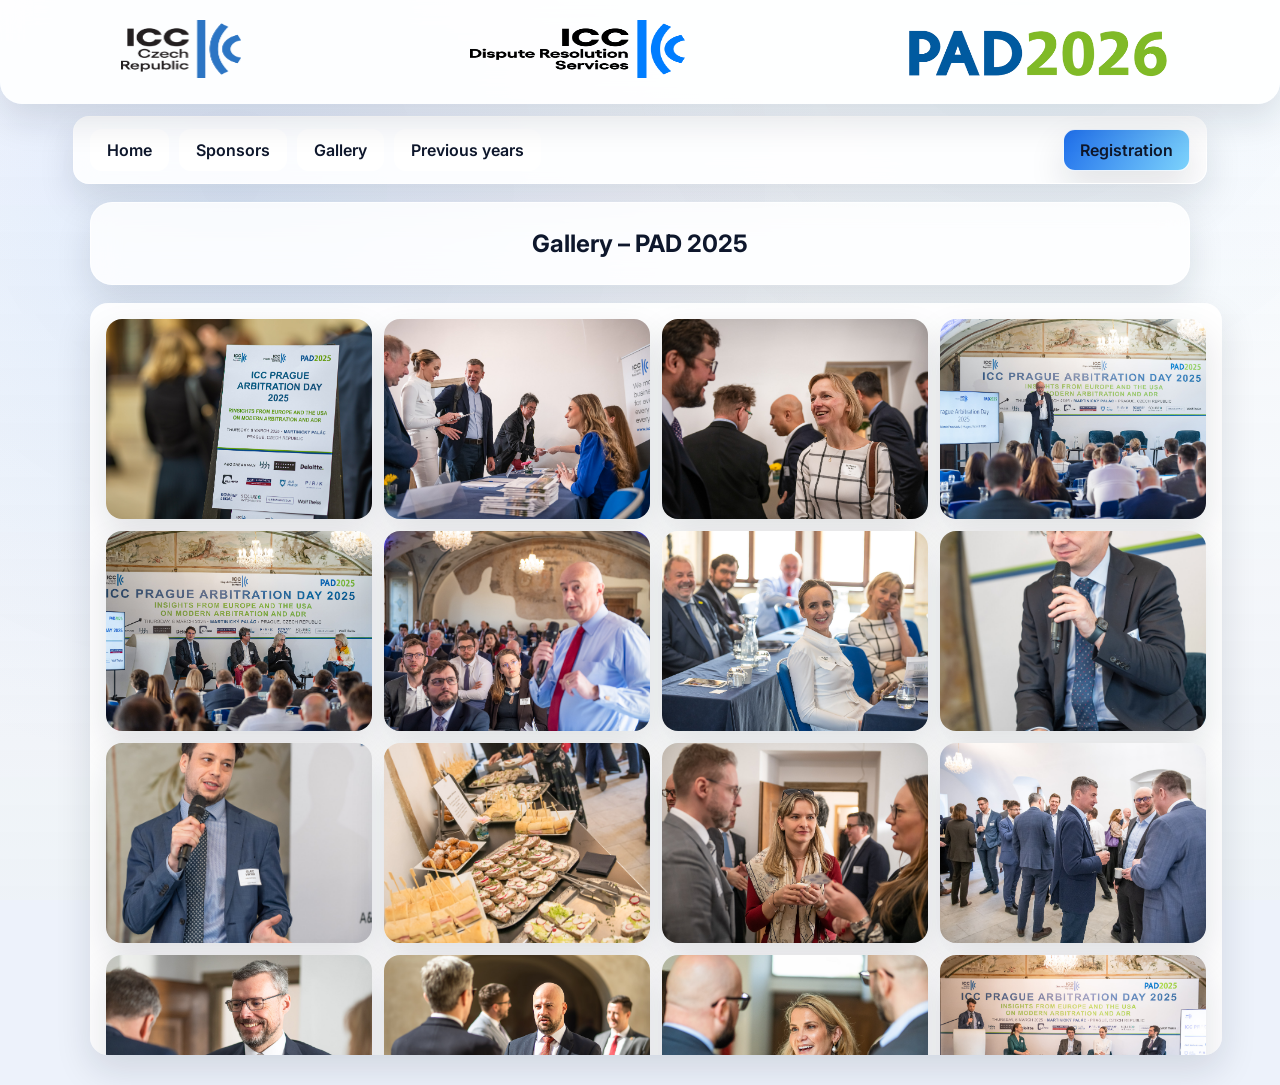
<file: new/gallery.html>
<!DOCTYPE html>
<html>

<head>
    <meta charset="UTF-8">
    <title>Prague Arbitration Day 2025 – Gallery</title>
    <meta http-equiv="X-UA-Compatible" content="ie=edge">
    <meta name="viewport" content="width=device-width, initial-scale=1, viewport-fit=cover">
    <link rel="stylesheet" href="media/css/style.css">
    <link rel="stylesheet" href="media/css/new.css">
    <link rel="stylesheet" href="https://cdnjs.cloudflare.com/ajax/libs/font-awesome/5.15.2/css/all.min.css"
        integrity="sha512-HK5fgLBL+xu6dm/Ii3z4xhlSUyZgTT9tuc/hSrtw6uzJOvgRr2a9jyxxT1ely+B+xFAmJKVSTbpM/CuL7qxO8w=="
        crossorigin="anonymous" />
    <link rel="stylesheet" href="https://cdnjs.cloudflare.com/ajax/libs/font-awesome/4.7.0/css/font-awesome.min.css">
    <script src="https://ajax.googleapis.com/ajax/libs/jquery/3.5.1/jquery.min.js"></script>
    <script src="media/js/script.js" defer></script>
</head>

<body class="new-skin">
<div class="logos">
    <div class="logo">
        <a href="index.html" target="_self">
            <img class="logo-img" src="/media/icc/icc_logo.png" id="first" alt="">
        </a>
    </div>

    <div class="logo">
        <a href="index.html" target="_self">
            <img class="logo-img" src="/media/icc/iccac.png" id="second" alt="">
        </a>
    </div>

    <div class="logo">
        <a href="index.html" target="_self">
            <img class="logo-img" src="/media/icc/pad.png" id="third" alt="">
        </a>
    </div>
</div>

<nav class="top-nav">
    <a href="index.html">Home</a>
    <a href="sponsors.html">Sponsors</a>
    <a href="gallery.html">Gallery</a>
    <a href="archive.html">Previous years</a>
    <a class="cta" href="../registration">Registration</a>
</nav>

<main class="page-shell">

<section class="hero-panel clay">
    <h2>Gallery – PAD 2025</h2>
</section>

<div class="icc-gallery">
    <img class="gal-fotka" src="/media/icc/fotky/new/001.jpg" alt="fotka1" onclick="openModal();currentSlide(1)">
    <img class="gal-fotka" src="/media/icc/fotky/new/002.jpg" alt="fotka2" onclick="openModal();currentSlide(2)">
    <img class="gal-fotka" src="/media/icc/fotky/new/003.jpg" alt="fotka3" onclick="openModal();currentSlide(3)">
    <img class="gal-fotka" src="/media/icc/fotky/new/004.jpg" alt="fotka4" onclick="openModal();currentSlide(4)">
    <img class="gal-fotka" src="/media/icc/fotky/new/005.jpg" alt="fotka5" onclick="openModal();currentSlide(5)">
    <img class="gal-fotka" src="/media/icc/fotky/new/006.jpg" alt="fotka6" onclick="openModal();currentSlide(6)">
    <img class="gal-fotka" src="/media/icc/fotky/new/007.jpg" alt="fotka7" onclick="openModal();currentSlide(7)">
    <img class="gal-fotka" src="/media/icc/fotky/new/008.jpg" alt="fotka8" onclick="openModal();currentSlide(8)">
    <img class="gal-fotka" src="/media/icc/fotky/new/009.jpg" alt="fotka9" onclick="openModal();currentSlide(9)">
    <img class="gal-fotka" src="/media/icc/fotky/new/10.jpg" alt="fotka10" onclick="openModal();currentSlide(10)">
    <img class="gal-fotka" src="/media/icc/fotky/new/011.jpg" alt="fotka11" onclick="openModal();currentSlide(11)">
    <img class="gal-fotka" src="/media/icc/fotky/new/12.jpg" alt="fotka12" onclick="openModal();currentSlide(12)">
    <img class="gal-fotka" src="/media/icc/fotky/new/13.jpg" alt="fotka13" onclick="openModal();currentSlide(13)">
    <img class="gal-fotka" src="/media/icc/fotky/new/14.jpg" alt="fotka14" onclick="openModal();currentSlide(14)">
    <img class="gal-fotka" src="/media/icc/fotky/new/15.jpg" alt="fotka15" onclick="openModal();currentSlide(15)">
    <img class="gal-fotka" src="/media/icc/fotky/new/16.jpg" alt="fotka16" onclick="openModal();currentSlide(16)">
    <img class="gal-fotka" src="/media/icc/fotky/new/17.jpg" alt="fotka17" onclick="openModal();currentSlide(17)">
    <img class="gal-fotka" src="/media/icc/fotky/new/18.jpg" alt="fotka18" onclick="openModal();currentSlide(18)">
    <img class="gal-fotka" src="/media/icc/fotky/new/19.jpg" alt="fotka19" onclick="openModal();currentSlide(19)">
    <img class="gal-fotka" src="/media/icc/fotky/new/20.jpg" alt="fotka20" onclick="openModal();currentSlide(20)">
    <img class="gal-fotka" src="/media/icc/fotky/new/21.jpg" alt="fotka21" onclick="openModal();currentSlide(21)">
    <img class="gal-fotka" src="/media/icc/fotky/new/22.jpg" alt="fotka22" onclick="openModal();currentSlide(22)">
    <img class="gal-fotka" src="/media/icc/fotky/new/23.jpg" alt="fotka23" onclick="openModal();currentSlide(23)">
    <img class="gal-fotka" src="/media/icc/fotky/new/24.jpg" alt="fotka24" onclick="openModal();currentSlide(24)">
    <img class="gal-fotka" src="/media/icc/fotky/new/25.jpg" alt="fotka25" onclick="openModal();currentSlide(25)">
    <img class="gal-fotka" src="/media/icc/fotky/new/26.jpg" alt="fotka26" onclick="openModal();currentSlide(26)">
    <img class="gal-fotka" src="/media/icc/fotky/new/27.jpg" alt="fotka27" onclick="openModal();currentSlide(27)">
    <img class="gal-fotka" src="/media/icc/fotky/new/28.jpg" alt="fotka28" onclick="openModal();currentSlide(28)">
    <img class="gal-fotka" src="/media/icc/fotky/new/29.jpg" alt="fotka29" onclick="openModal();currentSlide(29)">
    <img class="gal-fotka" src="/media/icc/fotky/new/30.jpg" alt="fotka30" onclick="openModal();currentSlide(30)">
    <img class="gal-fotka" src="/media/icc/fotky/new/31.jpg" alt="fotka31" onclick="openModal();currentSlide(31)">
    <img class="gal-fotka" src="/media/icc/fotky/new/32.jpg" alt="fotka32" onclick="openModal();currentSlide(32)">
    <img class="gal-fotka" src="/media/icc/fotky/new/33.jpg" alt="fotka33" onclick="openModal();currentSlide(33)">
    <img class="gal-fotka" src="/media/icc/fotky/new/34.jpg" alt="fotka34" onclick="openModal();currentSlide(34)">
    <img class="gal-fotka" src="/media/icc/fotky/new/35.jpg" alt="fotka35" onclick="openModal();currentSlide(35)">
    <img class="gal-fotka" src="/media/icc/fotky/new/36.jpg" alt="fotka36" onclick="openModal();currentSlide(36)">
    <img class="gal-fotka" src="/media/icc/fotky/new/37.jpg" alt="fotka37" onclick="openModal();currentSlide(37)">
    <img class="gal-fotka" src="/media/icc/fotky/new/38.jpg" alt="fotka38" onclick="openModal();currentSlide(38)">
    <img class="gal-fotka" src="/media/icc/fotky/new/39.jpg" alt="fotka39" onclick="openModal();currentSlide(39)">
    <img class="gal-fotka" src="/media/icc/fotky/new/40.jpg" alt="fotka40" onclick="openModal();currentSlide(40)">
    <img class="gal-fotka" src="/media/icc/fotky/new/41.jpg" alt="fotka41" onclick="openModal();currentSlide(41)">
    <img class="gal-fotka" src="/media/icc/fotky/new/42.jpg" alt="fotka42" onclick="openModal();currentSlide(42)">
    <img class="gal-fotka" src="/media/icc/fotky/new/43.jpg" alt="fotka43" onclick="openModal();currentSlide(43)">
    <img class="gal-fotka" src="/media/icc/fotky/new/44.jpg" alt="fotka44" onclick="openModal();currentSlide(44)">
    <img class="gal-fotka" src="/media/icc/fotky/new/45.jpg" alt="fotka45" onclick="openModal();currentSlide(45)">
    <img class="gal-fotka" src="/media/icc/fotky/new/46.jpg" alt="fotka46" onclick="openModal();currentSlide(46)">
    <img class="gal-fotka" src="/media/icc/fotky/new/47.jpg" alt="fotka47" onclick="openModal();currentSlide(47)">
</div>
</main>

<div id="myModal" class="modal">
    <span class="close cursor" onclick="closeModal()">&times;</span>
    <div class="modal-content">
        <div class="mySlides">
            <img src="/media/icc/fotky/new/001.jpg" alt="fotka1" style="width: 100%">
        </div>
        
        <div class="mySlides">
            <img src="/media/icc/fotky/new/002.jpg" style="width:100%">
        </div>
        
        <div class="mySlides">
            <img src="/media/icc/fotky/new/003.jpg" style="width:100%">
        </div>
        
        <div class="mySlides">
            <img src="/media/icc/fotky/new/004.jpg" style="width:100%">
        </div>
        
        <div class="mySlides">
            <img src="/media/icc/fotky/new/005.jpg" alt="fotka1" style="width: 100%">
        </div>
        
        <div class="mySlides">
            <img src="/media/icc/fotky/new/006.jpg" style="width:100%">
        </div>
        
        <div class="mySlides">
            <img src="/media/icc/fotky/new/007.jpg" style="width:100%">
        </div>
        
        <div class="mySlides">
            <img src="/media/icc/fotky/new/008.jpg" style="width:100%">
        </div>
        
        <div class="mySlides">
            <img src="/media/icc/fotky/new/009.jpg" alt="fotka1" style="width: 100%">
        </div>
        
        <div class="mySlides">
            <img src="/media/icc/fotky/new/10.jpg" style="width:100%">
        </div>
        
        <div class="mySlides">
            <img src="/media/icc/fotky/new/011.jpg" style="width:100%">
        </div>
        
        <div class="mySlides">
            <img src="/media/icc/fotky/new/12.jpg" style="width:100%">
        </div>
        
        <div class="mySlides">
            <img src="/media/icc/fotky/new/13.jpg" style="width:100%">
        </div>
        
        <div class="mySlides">
            <img src="/media/icc/fotky/new/14.jpg" style="width:100%">
        </div>
        
        <div class="mySlides">
            <img src="/media/icc/fotky/new/15.jpg" alt="fotka1" style="width: 100%">
        </div>
        
        <div class="mySlides">
            <img src="/media/icc/fotky/new/16.jpg" style="width:100%">
        </div>
        
        <div class="mySlides">
            <img src="/media/icc/fotky/new/17.jpg" style="width:100%">
        </div>
        
        <div class="mySlides">
            <img src="/media/icc/fotky/new/18.jpg" style="width:100%">
        </div>
        
        <div class="mySlides">
            <img src="/media/icc/fotky/new/19.jpg" style="width:100%">
        </div>
        
        <div class="mySlides">
            <img src="/media/icc/fotky/new/20.jpg" alt="fotka1" style="width: 100%">
        </div>
        
        <div class="mySlides">
            <img src="/media/icc/fotky/new/21.jpg" style="width:100%">
        </div>
        
        <div class="mySlides">
            <img src="/media/icc/fotky/new/22.jpg" style="width:100%">
        </div>
        
        <div class="mySlides">
            <img src="/media/icc/fotky/new/23.jpg" style="width:100%">
        </div>
        
        <div class="mySlides">
            <img src="/media/icc/fotky/new/24.jpg" style="width:100%">
        </div>
        
        <div class="mySlides">
            <img src="/media/icc/fotky/new/25.jpg" alt="fotka1" style="width: 100%">
        </div>
        
        <div class="mySlides">
            <img src="/media/icc/fotky/new/26.jpg" style="width:100%">
        </div>
        
        <div class="mySlides">
            <img src="/media/icc/fotky/new/27.jpg" style="width:100%">
        </div>
        
        <div class="mySlides">
            <img src="/media/icc/fotky/new/28.jpg" style="width:100%">
        </div>
        
        <div class="mySlides">
            <img src="/media/icc/fotky/new/29.jpg" style="width:100%">
        </div>
        
        <div class="mySlides">
            <img src="/media/icc/fotky/new/30.jpg" alt="fotka1" style="width: 100%">
        </div>
        
        <div class="mySlides">
            <img src="/media/icc/fotky/new/31.jpg" style="width:100%">
        </div>
        
        <div class="mySlides">
            <img src="/media/icc/fotky/new/32.jpg" style="width:100%">
        </div>
        
        <div class="mySlides">
            <img src="/media/icc/fotky/new/33.jpg" style="width:100%">
        </div>
        
        <div class="mySlides">
            <img src="/media/icc/fotky/new/34.jpg" style="width:100%">
        </div>
        
        <div class="mySlides">
            <img src="/media/icc/fotky/new/35.jpg" alt="fotka1" style="width: 100%">
        </div>
        
        <div class="mySlides">
            <img src="/media/icc/fotky/new/36.jpg" style="width:100%">
        </div>
        
        <div class="mySlides">
            <img src="/media/icc/fotky/new/37.jpg" style="width:100%">
        </div>
        
        <div class="mySlides">
            <img src="/media/icc/fotky/new/38.jpg" style="width:100%">
        </div>
        
        <div class="mySlides">
            <img src="/media/icc/fotky/new/39.jpg" style="width:100%">
        </div>
        
        <div class="mySlides">
            <img src="/media/icc/fotky/new/40.jpg" alt="fotka1" style="width: 100%">
        </div>
        
        <div class="mySlides">
            <img src="/media/icc/fotky/new/41.jpg" style="width:100%">
        </div>
        
        <div class="mySlides">
            <img src="/media/icc/fotky/new/42.jpg" style="width:100%">
        </div>
        
        <div class="mySlides">
            <img src="/media/icc/fotky/new/43.jpg" style="width:100%">
        </div>
        
        <div class="mySlides">
            <img src="/media/icc/fotky/new/44.jpg" style="width:100%">
        </div>
        
        <div class="mySlides">
            <img src="/media/icc/fotky/new/45.jpg" alt="fotka1" style="width: 100%">
        </div>
        
        <div class="mySlides">
            <img src="/media/icc/fotky/new/46.jpg" style="width:100%">
        </div>
        
        <div class="mySlides">
            <img src="/media/icc/fotky/new/47.jpg" style="width:100%">
        </div>

        <a class="prev" onclick="plusSlides(-1)">&#10094;</a>
        <a class="next" onclick="plusSlides(1)">&#10095;</a>

        <div class="caption-container">
            <p id="caption"></p>
        </div>
    </div>
</div>

</body>

</html>
</file>
<file: new/media/css/style.css>
@import url('https://fonts.googleapis.com/css2?family=Poppins:wght@200;400&display=swap');

html {
  scroll-behavior: smooth;
}

*{
    margin: 0;
    padding: 0;
}

body{
    margin: 0 auto;
    height: 100%;
    background-color: #fff;
    background-size: cover;
    font-family: 'Poppins', sans-serif;
    font-weight: 200;
}

h3{font-weight: bold;}

a{text-decoration: none;}

.box-stream{
  display: block;
  position: absolute;
  width: 90%;
  background-color: #fff;
  color: red;
}

.logos{
    padding: 1px;
    position: relative;
    z-index: 999;
    display: flex;
    margin: 0 auto;
    justify-content: space-between;
    background-color: #fff;
    box-shadow: rgba(0, 0, 0, 0.35) 0px 5px 15px;
}

.logo{
  margin:  0 auto;
}

.logo-img{
  max-width: 300px;
}

.vid-bg{
    object-fit: cover;
    width: 100%;
    height: 100vh;
    position: fixed;
    top: 0;
    left: 0;
} 

.stream-box{
  margin-top: 20%;
}

.box{
    left: 50%;
    width: 360px;
    height: auto;
    position: relative;
    text-align: center;
    transform: translate(-50%);
    border-color: #006a42;
    border-radius: 12px;
}

.login-box{
    background-color: rgba(255,255,255);
    display: none;
    padding: 40px;
    border-radius: 10px;
}

.register-box{
    background-color: rgba(255,255,255);
    padding: 20px;
    border-radius: 10px;
    height: 60vh;
    overflow: auto;
}

.btn-area{
    height: 45px;
    width: 100%;
    background-color: #005cb9;
    line-height: 45px;
    text-align: center;
    font-weight:bold;
    color: #fff;
    margin-top: 10px;
    cursor: pointer;
    font-size: 17px;
}

.box input[type=text],input[type=password]{
    font-size: 15px;
    height: 35px;
    border:none;
    padding-left: 15px;
    width: calc(100% - 15px);
    margin-bottom: 10px;
    background: #fff;
    color: #000;
        appearance: none;
    -webkit-appearance: none;
    border-bottom: 3px solid #005cb9;
}

.box input[type=submit]{border: none; appearance: none; -webkit-appearance: none;}

.link-area-log{
    margin-top: 20px;
    cursor: pointer;
}

.link-area a{
    text-decoration: none;
    color: #006a42;
}

.register-text{color: #005cb9; cursor: pointer; margin-top: 20px;}

.link-area-log{
  color: #005cb9;
}

.tech-box{
  position: relative;
  padding: 10px;
  background-color: rgba(255, 255, 255, .9);
  color: #006a42;
  margin-top: 7%;
  left: 50%;
  border-radius: 5px;
  width: 350px;
  bottom: 0;
  text-align: center;
  cursor: pointer;
  transform: translate(-50%, -50%);
}

.tech-box-info{
  padding: 5px;
  display: none;
}

.technical-help{display: none;}
.modal{display: none;}

/*ASKBOX*/

.open-button {
  background: #004b37;
  color: white;
  padding: 17px;
  border: none;
  cursor: pointer;
  right: 3em;
  width: 220px;
  float: right;
  position: relative;
  margin-top: 3%;
}

.open-button:hover{background-color: #333;}

/* The popup chat - hidden by default */
.chat-popup {
  display: none;
  position: fixed;
  bottom: 0;
  right: 15px;
  z-index: 1111;
}

/* Add styles to the form container */
.form-container {
    max-width: 280px;
    padding: 10px;
    background-color: #202020;
    border-top-left-radius: 10px;
    border-top-right-radius: 10px;
}

/* Full-width textarea */
.form-container textarea {
  width: 90%;
  padding: 15px;
  margin: 5px 0 22px 0;
  border: none;
  background: #fff;
  resize: none;
  min-height: 200px;
  border-radius: 10px;
}

/* When the textarea gets focus, do something */
.form-container textarea:focus {
  background-color: #fff;
  color: #000;
  outline: none;
}

/* Set a style for the submit/send button */
.form-container .btn {
  background-color: #0060c6;
  color: white;
  padding: 16px 20px;
  border: none;
  cursor: pointer;
  width: 100%;
  margin-bottom:10px;
  opacity: 0.8;
  border-radius: 10px;
}

/* Add a red background color to the cancel button */
.form-container .cancel {
  background-color: red;
}

/* Add some hover effects to buttons */
.form-container .btn:hover, .open-button:hover {
  opacity: 1;
}

.head-text{
  line-height: 60px;
  color: #fff;
  padding: 0 20px;
  font-weight: 500;
  font-size: 18px;
}

.headtext{
  padding: 0 20px;
  line-height: 50px;
  font-size: 18px;
}

.form-container textarea{
  width: 90%;
}


/*Main*/

.sended{
  right: 28px;
  top: 60%;
  text-align: center;
  max-width: 300px;
  border-radius: 10px;
  position: absolute;
  z-index: 999;
  background-color: rgba(13,103,39,0.8);
  color: #fff;
  padding: 20px;
  display: none;
}

.sended p{
    font-size: 18px;
}
.error-send p{
  font-size: 18px;
}

.error-send{
  right: 28px;
  top: 70%;
  text-align: center;
  max-width: 300px;
  border-radius: 10px;
  position: fixed;
  z-index: 999;
  background-color: rgba(227,8,30, 0.8);
  color: #fff;
  padding: 20px;
  display: none;
}


.menu-tab {
  width: 90px;
  height: 70px;
  position: fixed;
  z-index: 100;
  top: 0px;
  left: 0px;
  cursor: pointer;
  transition: all 0.6s ease-in-out;
  z-index: 1111;
}
.menu-tab div {
  width: 33px;
  height: 4px;
  background-color: #004b37 !important;
  display: block;
  margin: 5px 28px;
  transition: all 0.6s ease-in-out;
}

#stream-tab div{
  background-color: #004b37 !important;
}

.menu-tab div:nth-child(1) {
  margin-top: 20px;
}

.menu-tab.active {
  left: 180px;
  transition: all 600ms ease-in-out;
  background-color: white;
}
.menu-tab.active #one {
  transform: translateY(9px) rotate(-135deg);
  transition: all 0.6s ease-in-out;
  background-color: #333;
}
.menu-tab.active #two {
  opacity: 0;
  transition: 0.4s ease;
}
.menu-tab.active #three {
  transform: translateY(-9px) rotate(-45deg);
  transition: all 0.6s ease-in-out;
  background-color: #333;
}

.menu-hide {
  width: 180px;
  left: -345px;
  height: 100vh;
  position: fixed;
  z-index: 1111;
  top: 0px;
  transition: all 0.6s ease-in-out;
}
.menu-hide nav {
}
.menu-hide nav ul {
}

.menu-hide a{
  text-decoration: none;
}

.menu-hide nav ul li {
  height: 70px;
  list-style-type: none;
  text-align: center;
  line-height: 70px;
  transition: all 0.5s ease;
  color: #333;
}
.menu-hide nav ul li:hover {
  background-color: #004b37;
  transition: all 0.5s ease;
  color: #fff;
}
.menu-hide nav ul li a {
  padding: 30px 25px;
  text-decoration: none;
  color: green;
  font-weight: 800;
}

.menu-hide.show {
  left: 0px;
  background-color: rgba(255, 255, 255, 1);
  transition: all 0.6s ease-in-out;
}

.program-image{width: 90%;}

.video-box{
  margin-top: 5%;
  left: 50%;
  width: 50%;
  height: auto;
  position: relative;
  text-align: center;
  background: rgba(255,255,255);
  transform: translate(-50%);
  padding: 20px;
  border-radius: 10px;
  box-shadow: 1px 3px 3px #202020;
}

iframe{width: 100%;}

.new-logo{
  position: relative;
  z-index: 999;
  width: 380px;
  display: block;
  margin: 0 auto;
  right: 0;
  padding: 10px;

  border-radius: 10px;

}

.circles{ 
  z-index: 999;
  position: relative;
  height: 50vh;
  width: 100%;
  display: flex;
  justify-content: center;
  align-items: center;
  margin-top: 4%;
}

.circle{
  margin-left: 20px;
  display: block;
  text-align: center;
  cursor: pointer;
  background-color: rgba(255,255,255);
  width: 150px;
  border-radius: 10px;
  height: 200px;
  padding-top: 20px;
}

.circle-item{
  display: block;
  color: #004b37;
  text-decoration: none;
  font-size: 21px;
  font-weight: 800;
}

.circle:hover{
  background-color:#004b37;
  color: #fff;
}

.circle-item:hover{
  color: #fff;
}

#programer{
  padding-top: 50%;
}


.program{
  display: none;
}

@media only screen and (max-width: 1200px) {
  .conf-info,.basic-info,.prev-years{width: 85% !important;}
  .partners{width: 95% !important;}
  .logos{overflow: auto !important;}
  .spon-box{width: 70% !important;}
} 

/*Responsive*/
@media only screen and (max-width: 900px) {

  .partnr-video{
  width: 90% !important;
}

.register-box{
  height: auto !important;
}

.partners{
  display: table !important;
  position: relative !important;
  width: 90% !important;
  margin-top: 20px !important;
  
}

.prev-years{
  width: 90% !important;
}

.spon-box{
  width: 100% !important;
padding: 0px !important;
}

.prev-partners{
  display: grid !important;
  grid-template-columns: 1fr !important;
}

.icc-program{
  width: 90% !important;
}

.event-box{ 
  width: 90% !important;
}

.logos{
  width: 100%;
  display: table;
  text-align: center;
}

.programec-box{
  margin-top: 20px !important;
  width: 100% !important;
}

.timeline-box{
  display: table !important;
  margin:  0 auto;
  width: 90% !important;
}  

.skew-cards{
  width: auto;
  display: table;
  margin-left: 20%;
  padding-bottom: 30px;
}

.box{
  width: 85%;
}

.dotaz{
  margin-top: 75vh !important;
  right:  20px !important;
}

.conf-info{
  width: 100% !important;
}

.basic-info{
  width: 100% !important;
}

.basic-info h3{
  color: #092b99;
}



  .menu-tab{position: relative !important;}

    .vid-bg{
        background-attachment: local;
    }

    .circles{
      margin-top: 30px;
      height: 50vh;
      max-width: 100%;
      display: table;
    }

    .circle{display: block;margin: 0 auto; margin-top: 10px; width: 120px}

    .modal-content {
      width: 90%;
     } 

     .video-box{
      background-color: #fff !important;
      width: 90%;
      height: auto;
     }

     .open-button{
      position: relative !important;
      right: 10px;
      background: #006a42;
      bottom:  4% !important;
     }

     .stream-log-sec{
       display: none !important;
     }

     .new-logo{
      display: none;
      padding-top: 0 !important;
     }

     .partners-section{margin-top: 40em !important; width: 76% !important;}

     .program-section{
      width: 100% !important;
      padding: 10px !important;
      margin-top: 11em !important;
     }
     .partners-images{
      display: inline-block !important; 
     }

     .contact-section{
      margin-top: 11em !important;
      width: 100% !important;
      padding: 0 !important;
     }

     .aus,.med-partners{
      display: grid !important;
     }

     .med-img{
      width: 200px;
     }

     .back-to-main{
      position: relative !important;
     }

     .footer-stream{
      margin-top: 77vh !important;
     }
.partner-video{
  width: 90%;

}

  .partner-window{
    display: none;
    padding: 20px;
    margin-top: 100px;
    position: relative;
    z-index: 1111;
    background-color: #fff;
    width: auto;
  }
}


.event-box{
  position: relative;
  width: 405px;
  height: auto;
  margin: 20px auto;
  text-align: center;
  padding: 12px;
  color: #000;
  background: rgb(255, 255, 255);
  border-radius: 10px;
}

.event-box h1{  font-size: 22px;}
.event-box>h3{
  color: blue;
  font-size: 16px;
}



.enabled{display: block;}

.reg-err{
  padding: 10px;
  background-color: rgba(255,50,50, 0.8);
  text-align: center;
  color: #fff;
  width: 240px;
  margin: 0 auto;
  font-size: 18px;
  height: auto;
}

.reg-err>div{
  margin-top: 8px;
}

form{margin-top: 10px;}

input[type=checkbox]{margin-right: 20px; border: 2px solid; margin-top: 5px;}

.agree-box{
  margin-top: 20px;
  display: flex;
  padding: 10px;
  background-color: #fff;
  color: #333;
}

label{text-align: left;}

.partner-logo{margin-top: 5%;}

.or-hr,.nebo{display: none;}

.back-to-main{
  position: absolute;
  z-index: 999;
  background-color: #333;
  border: none;
  padding: 10px;
  cursor: pointer;
  color: #fff;
  border-top-right-radius: 10px;
  border-bottom-right-radius: 10px;
  font-size: 17px;
  top: 33%;
}

.prtnr-sec{
  color: #fff;
  display: flex;
  width: auto;
  padding: 33px;
  justify-content: center;
  position: relative;
  background-color: rgba(0, 0, 0, .7);
}

.log-sec{
  color: #fff;
  display: flex;
  width: auto;
  justify-content: center;
  position: relative;
  margin-top: 30px;
  margin-left: 10px;

}

.log-sec>img{
  max-width: 200px;
  margin-right: 20px;
  height: 100px;  
  border-radius: 20px;
}

.stream-log-sec{
  color: #fff;
  display: flex;
  width: auto;
  justify-content: center;
  position: absolute;
  bottom: 4px;

}

.stream-log-sec>img{
  max-width: 200px;
  margin-right: 20px;
  height: 100px;  
  border-radius: 20px;
}

.aus{
  display: flex;
  width: auto;
  padding: 33px;
  justify-content: center;  
}

.med-partners{
  display: flex;
  width: auto;
  padding: 33px;
  justify-content: center;  
}

.footer{
  position: relative;
  background-color: rgba(255,255,255,.8);
  text-align: center;
  color: #000;
}


.footer-stream{
  position: absolute;
  background-color: rgba(255,255,255,.8);
  text-align: center;
  color: #000;
  width: 100%;
  margin-top: 55%;
  z-index: 100;
}


.main-title-text{
  padding-top: 20px;
}

.prtnr-sec>img{
  max-width: 100px;
  margin-right: 20px;
  height: 50px;
}

.aus-img{
  max-width: 140px;
  margin-top:  20px;
  margin-right: 20px;
  height: auto;
}

.par-img{
  max-width: 180px;
  margin-top:  20px;
  margin-right: 20px;
  height: auto;
}

.wt-img{
  max-width: 140px;
  margin-top:  20px;
  margin-right: 20px;
  height: auto;
}

.med-img{
  max-width: 300px;
  margin-right: 20px;
  margin-top: 20px;
  height: auto;
}

.stream2-section, .stream3-section{
  display: none;
  position: relative;
  color: #202020;
  z-index: 999;
  text-align: center;
  padding: 0;
  box-shadow: 0 15px 30px 0 rgba(0,0,0,0.11),0 5px 15px 0 rgba(0,0,0,0.08);
   background: rgba(255,255,255,0.7);
  width: 60%;
  margin: 0 auto;
  padding-bottom: 20px;
  margin-bottom: 40px;
}  

.main-video-box{
  left: 50%;
  width: 90%;
  height: auto;
  position: relative;
  text-align: center;
  background: rgba(255,255,255,0.7);
  transform: translate(-50%);
  padding: 20px;
  box-shadow: 2px 2px 5px #000;
  margin-top:  2%;

}

.partner-window{
  display: none;
  padding: 20px;
  margin-top: 100px;
  position: relative;
  z-index: 1111;
  background-color: #fff;
  width: auto;
}


.partner-video{
  display: none;
  width: 75%;
  padding-bottom: 20px;
  margin:0 auto;
}

.down-button{
  padding: 10px;
  color: #fff;
  background-color: #335584;
  width: 105px;
  margin:  0 auto;
  text-decoration: none;
}

.down-button:hover{
  background-color: #004398;
}

.window-logo{
  margin:  0 auto;
  width: 200px;
}

#master-logo{
  width: 200px;
  cursor: pointer;
}

.partnr-video{
  width: 75% !important;
  margin:  0 auto;
  padding-top: 20px;
  padding-bottom: 20px;
}


.agree-boxes{
  display: none;
}

.agree-box{
  margin-top: 20px;
  display: flex;
  padding: 10px;
  background-color: #fff;
  color: #333;
  border-radius: 10px;;
}

label{
  width: 300px;
margin-left: 10px;
font-size: 14px;
}
.infotext{
  width: 350px;
margin-left: -20px;
text-align: center; font-size: 12px;
}

.souhlas{
  margin-top: 3px;
  padding: 10px;
  cursor: pointer;
  background-color:#004681;
  color: #fff;
}
i{font-size: 12px;}
.souhlas:hover{
  background-color:#e9b24d;
  color: #fff;
}

.programec-box{
  display: none;
  position: relative;
  width: 50%;
  padding: 7px;
  color:  #202020;
  text-align: center;
  background-color: #fff;
  margin:  0 auto;
  border-radius: 6px;
}

.timeline-box{
  text-align: center;
  display: table;
  padding: 5px;
  margin: 0 auto;
  width: 40%;
}

.dotaz{
  position: relative;
  border:  none;
  padding: 10px;
  color: #fff;
  background-color: #2e5bb3;
  cursor:  pointer;
  float: right;
  margin-top: 60vh;
  right: 3em;
  width: 200px;
}

.slido-box{
  display: none;
}

.slido-box::-webkit-scrollbar {
  display: none;
}


@media screen and (min-width: 1400px) {
  .skew-cards{
    width: 60%;
  }
}

#first{
      padding: 10px;
    height: 80px;
    width: 120px;
    z-index: 999;
    position: relative;
}

#second{
    padding: 10px;
    height: 90px;
    width: 215px;
    z-index: 999;
    position: relative;

}

#third{
  width: 265px;
  height: 82px;
  margin-top: 10px;
}

.partners{
  padding: 20px;
  display: grid;
  text-align: center;
  grid-template-columns: 1fr 1fr 1fr 1fr 1fr;
  border-radius: 20px;
  width: 85%;
  background-color: rgba(255, 255, 255, .98);
  margin: 0 auto;
  left: 0;
  bottom: 0;
  margin-top: 4em;
  position: relative;
  line-height: 1.4em;
}

.partner a>img{
  width: 180px;
  height: 72px;
  margin-left: 20px;
  margin-top: 20px;
  image-rendering: -webkit-optimize-contrast;
}

#ao-img{width: 211px; height: 15px;}
#urbhej{width: 165px; margin-bottom: 4px; margin-left: 25px;}
#spb-img{width: 100px; height: 33px; margin-bottom: 10px; margin-left: 25px;}
#havel-img{width: 200px; height: 60px;}
#prk-img{margin-left: 20px; height: 90px; width: 170px;}
/* #del-img{width: 163px; height: 51px; margin-bottom: 5px;} */
#rowan-img{height: 40px; margin-bottom: 5px;}
#ey{width: 130px; margin-bottom: 5px;}
#eyo{width: 58px; height: 60px;}
#urb-img{width: 200px; height: 50px;}
#wt-img{width: 194px;height: 30px;}
#jus-img{width: 194px;height: 35px;}
#pwc-img{height: 90px; width: 125px}
#bbh-img{width: 125px}

.green-text{
  color: #236829 !important;
  font-weight: bolder;
}

.menu-cards{
  width: 100%;
  justify-content: center;
  display: flex;
  align-items: center;
  padding-bottom: 30px;
  position: relative;
  margin-top: 2%;
}

.card-box{
  position: relative;
  display: inline-block;
  width: 200px;
  text-align: center;
  cursor: pointer;
  margin-left: 10px;
}

.prev-partners{
  padding: 20px;
  display: grid;
  text-align: center;
  grid-template-columns: 1fr 1fr 1fr;
  border-radius: 20px;
  background-color: rgba(255, 255, 255, .98);
  margin: 0 auto;
  left: 0;
  bottom: 0;
  position: relative;
}

.prev-partner-img{
  width: 150px;
}

@media only screen and (max-width: 600px) {
  .menu-cards{
    display: flex;
    flex-wrap: wrap !important;
  }

  .card-box{
    margin-bottom: 10em;
  }
}
 


.text-container {
  box-shadow: 0px 0px 10px 0px rgba(0,0,0,0.2);
  padding: 87px 20px 107px 22px;
  border-radius: 20px;
  background: #fff;
  line-height: 19px;
  font-size: 14px;
}

.text-container h3 {
  margin: 20px 0px 10px 0px;
  font-size: 18px;
}

.text-container:hover {
    background: linear-gradient(130deg, rgba(16,72,127,1) 10%, rgba(36,44,87,1) 83%);
    color: #fff !important;
}


.text-container h3:hover{
    color:  #fff;
}

.spon-box{
  display: none;
  padding: 40px;
  position: relative;
  width: 55rem;
  margin: 0 auto;
  border-radius: 10px;
  background-color: rgba(255,255,255,0.7);
  margin-bottom: 100px;

}

.spon-info{
  margin-top: 10px;
  padding: 20px;
  background-color: rgba(255,255,255,1);
  border-radius: 10px;
}
.sponsors-heading{
  margin-top: 20px;
  color: #469479;
  text-align: center;
}

.sponsor-name{
  color: #005cb9;
}
.spon-image{float: right; width: 25%; padding: 20px;}
.spon-text{color: #333; font-size: 20px; padding: 10px; text-align: justify;}

#spon-ey{
  width: 10%;
}

.btn-download{
  width: 200px;
  background-color: #0061ce;
  border: none;
  padding: 10px;
  color: #fff;
  cursor: pointer;
}

.btn-download:hover{
  background-color: #002652;
  transition: all 1s ease;
}

#textarea{
  width: 100%;
  border:  2px solid #005cb9;
  border-radius: 5px;
}

.iframe-reg{
  border: none;

}

.platba{
  padding: 10px;
  border-radius: 10px;
  background-color: #fff;
  margin-top: 10px;
}

.platba p{
  text-align: center;
  font-size: 30px;
  color: #005cb9;
}

.content-index{
  min-height: 65vh;
}

.conf-info{
  position: relative;
    display: block;
    margin: 0 auto;
    width: 40%;
    text-align: center;
    margin-top: 20px;
    padding: 5px;
    background: white;
    border-radius: 10px;
    line-height: 3em;
}

.what{
  padding: 20px;
  text-align: justify;
  color: #004081;
}

.cenik{
    padding: 20px;
  text-align: justify;
    color: #004081;

}
.conf-info h2{
  color: #005cb9;
}

.basic-info{
  position: relative;
    display: block;
    margin: 0 auto;
    width: 48%;
    margin-top: 20px;
    padding: 5px;
    background: white;
    border-radius: 10px;
    text-align: center;
}

.basic-info ul {
  text-align: left;
  padding: 20px;
  list-style-type: none;
}

.conf-info p {
  font-weight: bolder;
  color: #75c447;
  font-size: 20px;
}

.flyer-box{
  display: none;
  padding: 40px;
  position: relative;
  width: 55rem;
  margin: 0 auto;
  border-radius: 10px;
  background-color: rgba(255,255,255,0.7);
  margin-bottom: 100px;
  height: 55vh;
  overflow: auto;
}

.flyer-box h2{
    text-align: center;
    padding-bottom: 20px;
}

.flyer-box img{
  width: 100%;
}

.underall{
      position: relative;
    background: #202020;
    color: #fff;
    padding: 20px;
    margin-top: 20px;
}

.underall h3{
  text-align: center;
  font-weight: lighter;
}

.underall ul{
  list-style-type: none;
  width: 400px;
  margin: 0 auto;
}

hr.blue{
    color: blue;
  height: 10px;
  background: #0061ce;
  border: none;
}

hr.green{
    color: #75c447;
  height: 10px;
  background: #75c447;
  border: none;
}

.part-img{
  max-width: 150px;
  height: 73px;
  background-color: white;
  position: relative;
  background-size: contain;
  background-repeat: no-repeat;
  background-position: center center;
}

.podporovatele{
  text-align: center;
}

ul.programm{list-style-type: square; text-align: justify; color: #595b61;}

.out-stream{
  display: none;
}  

.stream-main{
  display: none;
}

.bold-text{
  color: #25659c;
}

.icc-program{
  padding: 10px;
  text-align: center;
  border-radius: 20px;
  width: 90%;
  background-color: rgba(32,32,32, .88);
  margin: 0 auto;
    margin-top: 0px;
  left: 0;
  bottom: 0;
  position: relative;
  line-height: 1.4em;
  color: #202020;
  background-color: #fff;
  z-index: 111;
    height: 33em;
    overflow: auto;
    margin-bottom: 20px;
}


.theme{
  display: grid;
  grid-template-columns: 1fr 1fr;
  background-color: #005cb9;
  border-radius: 10px;
  padding: 5px;
  margin-bottom: 5px;
  margin-top: 10px;
  color: #fff;
}

.text{
    padding: 10px;
    background-color: #ececec;
    color: #202020;
    border-radius: 10px;
    margin-bottom: 5px;
    text-align: left;
}

#break{
  background-color: brown;
}

.prev-years{
  padding: 10px;
  text-align: center;
  border-radius: 20px;
  width: 42%;
  background-color: rgba(32,32,32, .88);
  margin: 0 auto;
    margin-top: 0px;
  left: 0;
  bottom: 0;
  margin-top: 4em;
  position: relative;
  line-height: 1.4em;
  color: #202020;
  background-color: #fff;
  z-index: 111;
  display: none;

}

.prev-years p{
  color: #005cb9;
  font-size: 22px;
  padding: 10px;
  border: 1px solid #005cb9;
  margin-left: 2px;
  border-radius: 20px;
}

.prev-years p:hover{
  background-color: #005cb9;
  color: #fff;
  cursor: pointer;
}

.prev-info li{
  list-style-type: none;
}

.years-menu{
  display: grid;
  grid-template-columns: 1fr 1fr 1fr;
}
.old-years{
  padding: 20px;
  border-radius: 20px;
  display: none;
  margin-top: 10px;
  text-align: justify;
  background-color: #f2f2f2;
}

.old-years h3, h4{
  text-align: center;
}

.old-years h4{margin-top: 10px;}



.year-2018, .year-2019, .year-2021, .year-2022, .year-2023{
  display: none;
  text-align: justify;
}
.prev-down{
  width: 180px;
  margin:  0 auto;
  background-color: #0061ce;
  color: #fff;
  text-align: center;
  margin-top: 10px;
  padding: 10px;
}

.prev-speakers{
  display: grid;
grid-template-columns: 1fr 1fr 1fr;
}

.prev-speakers li{
  list-style-type: none;
}


.download-gallery{
  position: relative;
  display: grid;
  grid-template-columns: 1fr 1fr;
  color: #202020;
  width: 40%;
  border-radius: 10px;
  margin: 0 auto;
  padding: 10px;
  text-align: center;
  grid-gap: 10px;
  cursor: pointer;
}

.download-gallery a{ text-decoration: none; color: #202020 }
.download-box{
  padding:  10px;
  background-color: #fff;
  border-radius: 10px;
}

.icc-gallery{
  margin:  0 auto;
  position: relative;
  width: 70%;
  padding: 10px;
  border-radius: 10px;
  display: grid;
  grid-template-columns: 1fr 1fr 1fr;
  grid-gap: 20px;
  background-color: #ffffffb0;
  height: 80vh;
  overflow: auto;
}

.icc-gallery img {
  width: 400px;
  border-radius: 10px;
  margin: 0 auto;
  cursor: pointer;
  object-fit: cover;
  height: 300px;
}

.modal {
  display: none;
  position: fixed;
  z-index: 999;
  padding-top: 100px;
  left: 0;
  top: 0;
  width: 100%;
  height: 100%;
  overflow: auto;
  background-color: black;
}

/* Modal Content */
.modal-content {
  position: relative;
  background-color: #fefefe;
  margin: auto;
  padding: 0;
  width: 90%;
  max-width: 1200px;
}

/* The Close Button */
.close {
  color: white;
  position: absolute;
  top: 10px;
  right: 25px;
  font-size: 35px;
  font-weight: bold;
}

.close:hover,
.close:focus {
  color: #999;
  text-decoration: none;
  cursor: pointer;
}

.mySlides {
  display: none;
}

.cursor {
  cursor: pointer;
}

/* Next & previous buttons */
.prev,
.next {
  cursor: pointer;
  position: absolute;
  top: 50%;
  width: auto;
  padding: 16px;
  margin-top: -50px;
  color: white;
  font-weight: bold;
  font-size: 20px;
  transition: 0.6s ease;
  border-radius: 0 3px 3px 0;
  user-select: none;
  -webkit-user-select: none;
}

/* Position the "next button" to the right */
.next {
  right: 0;
  border-radius: 3px 0 0 3px;
}

/* On hover, add a black background color with a little bit see-through */
.prev:hover,
.next:hover {
  background-color: rgba(0, 0, 0, 0.8);
}

/* Number text (1/3 etc) */
.numbertext {
  color: #f2f2f2;
  font-size: 12px;
  padding: 8px 12px;
  position: absolute;
  top: 0;
}

@media only screen and (max-width: 600px) {
  .icc-gallery{
    width: 100% !important;
      display: grid !important;
  grid-template-columns: 1fr 1fr !important;
  }

  .gal-fotka{
    width: 200px !important;
  }

  .modaler{
    width: 95vw !important;
  }
}  


.modaler{
  position: absolute;
  z-index: 999;
  height: auto;
  top: 5%;
  width: 50vw;
  border-radius: 10px;
  box-shadow: 3px 3px 3px #515151;
  margin: 0 auto;
  padding: 10px;
  display: none;
  background-color: #fff;
  border: 1px solid #202020;
}

.modal-wrap img{
    display: block;
    width: 300px;
    border-radius: 10px;
    margin: 0 auto;
}

.close{
  float: left;
  color: #202020;
}

.program24 {
  overflow: auto;
  width: 100%;
}


.program24 table {
  border: 1px solid #dededf;
  height: 100%;
  width: 100%;
  table-layout: fixed;
  border-collapse: collapse;
  border-spacing: 1px;
  text-align: left;
}

.program24 caption {
  caption-side: top;
  text-align: left;
}

.program24 th {
  border: 1px solid #dededf;
  background-color: #eceff1;
  color: #000000;
  padding: 5px;
}

.program24 td {
  border: 1px solid #dededf;
  background-color: #ffffff;
  color: #000000;
  padding: 5px;
}

#program-table tr:hover {background-color: #ddd;}

.time{
  color: #202020 !important;
  padding: 5px !important;
  border-radius: 2px !important;
  width: 200px !important;
  font-weight: bolder;
}

.time-ted{
  width: 20%;
  font-weight: bolder;
}

.break-time{
  background-color: #004398 !important;
  color: #fff !important;
}

.prt-box{
  display: grid;
  grid-template-columns: 1fr 1fr;
  padding: 10px;
  width: 50vw;
  margin: 2% auto;
  position: relative;
  background-color: #fff;
  border-radius: 24px;
}

.prt{
  width: 200px;
  height: 100px;
  background-size: contain;
  background-repeat: no-repeat;
  margin: 0 auto;
}

.icc-sk{
  background-image: url(../img/icc-sk.png);
}

.mundi{
  margin-top: 20px;
  background-image: url(../img/mundi.png);
}

@media only screen and (max-width: 600px) {
.prt-box{
  display: grid;
  grid-template-columns: 1fr;
  width: 90vw;
}
}

.bottom-info{
  z-index: 1;
  display: block;
  background: white;
  position: relative;
  margin: 1% auto;
  width: 86%;
  padding: 10px;
  border-radius: 21px;
  color: #656565;

  & h4 {
    width: 70vw;
    margin: 0 auto;
    line-height: 35px;
    text-align: start;

    & a{
      background-color: #004398;
      color: #fff;
      padding: 7px;
      text-align: center;
      border-radius: 10px;
    }

    & a:hover{
      background-color: #0061ce;
    }
  }

}

.coffee-time{
  background-color: #facd3a !important;
}
.lunch-time{
  background-color: #facd3a !important;
}
</file>
<file: new/media/css/new.css>
@import url('https://fonts.googleapis.com/css2?family=Inter:wght@500;600&display=swap');

:root {
  --ink: #0e172c;
  --muted: #4b5563;
  --bg: #edf2fb;
  --panel: rgba(255,255,255,0.82);
  --accent: #1f6feb;
  --accent-2: #7dd3fc;
  --radius: 18px;
  --shadow: 0 16px 36px rgba(15, 23, 42, 0.12);
}

body.new-skin {
  font-family: 'Inter', sans-serif;
  background: var(--bg);
  color: var(--ink);
  margin: 0;
  position: relative;
  min-height: 100vh;
}

body.new-skin::before {
  content: '';
  position: fixed;
  inset: 0;
  background: radial-gradient(1000px at 18% 20%, rgba(31,111,235,0.12), transparent 60%),
              radial-gradient(800px at 80% 0%, rgba(125,211,252,0.12), transparent 55%),
              linear-gradient(180deg, rgba(255,255,255,0.82), rgba(238,242,247,0.95));
  z-index: -1;
  pointer-events: none;
}

.new-skin .vid-bg { filter: brightness(0.68); z-index: -2; }
.new-skin .page-shell { position: relative; z-index: 1; }

.glass {
  background: var(--panel);
  border-radius: var(--radius);
  box-shadow: var(--shadow);
  border: 1px solid rgba(255,255,255,0.7);
  backdrop-filter: blur(12px);
}

.new-skin .logos {
  display: flex;
  align-items: center;
  justify-content: center;
  gap: 24px;
  flex-wrap: wrap;
  background: rgba(255,255,255,0.9);
  box-shadow: var(--shadow);
  padding: calc(10px + env(safe-area-inset-top, 0px)) 18px 12px;
  position: sticky;
  top: 0;
  z-index: 10;
  border-radius: 0 0 22px 22px;
  backdrop-filter: blur(14px);
}
.new-skin .logos .logo img { max-height: 58px; width: auto; }

.top-nav {
  display: flex;
  gap: 10px;
  width: min(1100px, 92vw);
  margin: 12px auto 18px;
  padding: 12px 16px;
  background: rgba(255,255,255,0.85);
  border-radius: 16px;
  box-shadow: var(--shadow);
  backdrop-filter: blur(12px);
  align-items: center;
  border: 1px solid rgba(255,255,255,0.65);
  overflow-x: auto;
}

.top-nav a {
  padding: 10px 16px;
  border-radius: 12px;
  color: var(--ink);
  text-decoration: none;
  font-weight: 600;
  background: rgba(255,255,255,0.9);
  border: 1px solid rgba(255,255,255,0.9);
  transition: transform 0.15s ease, box-shadow 0.15s ease;
}
.top-nav a:hover { transform: translateY(-2px); box-shadow: 0 10px 20px rgba(0,0,0,0.08); }

.top-nav .cta {
  margin-left: auto;
  background: linear-gradient(120deg, var(--accent), var(--accent-2));
  color: #0f172a;
  box-shadow: var(--shadow);
}

.new-skin .page-shell { width: min(1100px, 95vw); margin: 0 auto 30px; }

.hero-panel {
  margin: 10px auto 18px;
  padding: 26px 30px;
  text-align: center;
  background: var(--panel);
  border-radius: 22px;
  box-shadow: var(--shadow);
  border: 1px solid rgba(255,255,255,0.7);
  backdrop-filter: blur(14px);
}
.hero-panel h1 { margin: 6px 0; }
.hero-panel .eyebrow { text-transform: uppercase; letter-spacing: .18em; color: #1f6feb; font-weight: 700; margin-bottom: 8px; }
.hero-lead { color: var(--muted); margin-bottom: 12px; }
.meta-row { display: flex; gap: 8px; justify-content: center; flex-wrap: wrap; margin-bottom: 12px; }
.meta-chip {
  padding: 9px 12px;
  border-radius: 12px;
  background: rgba(255,255,255,0.9);
  border: 1px solid rgba(255,255,255,0.9);
  color: var(--ink);
  font-weight: 600;
  box-shadow: var(--shadow);
}
.hero-actions { display: flex; gap: 10px; justify-content: center; flex-wrap: wrap; margin-top: 6px; }
.btn {
  padding: 12px 18px;
  border-radius: 14px;
  border: none;
  cursor: pointer;
  font-weight: 700;
  background: rgba(255,255,255,0.9);
  color: var(--ink);
  box-shadow: var(--shadow);
  transition: transform 0.15s ease;
  text-decoration: none;
}
.btn.primary { background: linear-gradient(120deg, var(--accent), var(--accent-2)); color: #0f172a; }
.btn.ghost { background: #fff; }
.btn:hover { transform: translateY(-2px); }

.content-glass { margin: 0 auto 20px; padding: 16px; background: transparent; }

.info-grid { display: grid; gap: 16px; grid-template-columns: 1fr; max-width: 960px; margin: 0 auto; }
.info-card { padding: 18px; background: var(--panel); border-radius: 20px; box-shadow: var(--shadow); border: 1px solid rgba(255,255,255,0.65); backdrop-filter: blur(12px); }

.new-skin .bold-text { color: var(--accent); }
.new-skin .green-text { color: #0ea37c !important; }
.new-skin .what, .new-skin .cenik, .new-skin .programm { color: var(--muted); }

.frost-table { width: 100%; border-collapse: collapse; }
.frost-table tr:nth-child(odd) td { background: rgba(255,255,255,0.9); }
.frost-table tr:nth-child(even) td { background: rgba(245,247,252,0.9); }
.frost-table td { border: none; color: var(--ink); padding: 12px; border-bottom: 1px solid rgba(12,34,66,0.05); }
.frost-table td:first-child { font-weight: 700; width: 140px; color: #0b3a75; }
.new-skin .break-time { background: linear-gradient(120deg, rgba(63,131,248,0.2), rgba(125,211,252,0.25)) !important; border-radius: 10px; }
.new-skin .coffee-time, .new-skin .lunch-time { background: linear-gradient(120deg, rgba(255,211,117,0.4), rgba(255,236,179,0.4)) !important; border-radius: 10px; }
.program24 {
  background: rgba(255,255,255,0.9);
  border-radius: 16px;
  box-shadow: var(--shadow);
  padding: 6px;
  border: 1px solid rgba(255,255,255,0.6);
  backdrop-filter: blur(10px);
}
.new-skin .program-card .frost-table td { font-size: 15px; line-height: 1.5; }

.new-skin .icc-gallery {
  width: 100%;
  background: rgba(255,255,255,0.92);
  border-radius: var(--radius);
  box-shadow: var(--shadow);
  padding: 16px;
  display: grid;
  grid-template-columns: repeat(auto-fit, minmax(220px, 1fr));
  gap: 12px;
}
.new-skin .icc-gallery img {
  width: 100%;
  height: 200px;
  object-fit: cover;
  border-radius: 16px;
  box-shadow: var(--shadow);
}
.new-skin .modal-content {
  background: #fff;
  border-radius: 18px;
  overflow: hidden;
  box-shadow: var(--shadow);
}

.new-skin .spon-box, .new-skin .prev-years {
  display: block;
  background: rgba(255,255,255,0.92);
  border-radius: var(--radius);
  box-shadow: var(--shadow);
}
.new-skin .spon-info, .new-skin .prev-partners {
  background: #fff;
  border-radius: 16px;
  box-shadow: var(--shadow);
}
.new-skin .partners { background: rgba(255,255,255,0.92); border-radius: var(--radius); box-shadow: var(--shadow); }

@media (max-width: 700px) {
  .top-nav { flex-wrap: wrap; }
  .top-nav .cta { margin-left: 0; width: 100%; text-align: center; }
  .new-skin .icc-gallery { grid-template-columns: 1fr 1fr; }
}

@media (max-width: 1024px) {
  .top-nav { width: 96vw; }
  .hero-panel { padding: 22px 20px; }
  .hero-panel h1 { font-size: 30px; }
  .meta-chip { font-size: 14px; }
  .btn { font-size: 14px; }
}

@media (max-width: 720px) {
  .top-nav { flex-wrap: nowrap; justify-content: flex-start; gap: 8px; width: calc(100% - 20px); margin: 8px auto 12px; }
  .top-nav::-webkit-scrollbar { display: none; }
  .top-nav a { flex: 0 0 auto; width: auto; text-align: center; }
  .top-nav .cta { flex: 0 0 auto; }
  .logos { gap: 12px; }
  .logos .logo img { max-height: 46px; }
  .hero-panel { margin-top: 6px; padding: 20px 16px; }
  .hero-panel h1 { font-size: 26px; line-height: 1.2; }
  .meta-row { gap: 6px; }
  .meta-chip { display: inline-flex; align-items: center; justify-content: center; padding: 8px 10px; width: auto; max-width: 220px; }
  .hero-actions { flex-direction: column; }
  .hero-actions .btn { width: 100%; text-align: center; }
  .info-grid { gap: 12px; }
  .info-card { padding: 14px; }
  .frost-table td { padding: 10px; }
  .new-skin .program-card .frost-table td { font-size: 14px; }
  .new-skin .icc-gallery { grid-template-columns: 1fr; }
}

@media (max-width: 480px) {
  .top-nav { width: calc(100% - 16px); padding: 10px; }
  .top-nav a { width: auto; }
  .logos .logo img { max-height: 42px; }
  .hero-panel h1 { font-size: 24px; }
  body.new-skin { padding-bottom: env(safe-area-inset-bottom, 0px); }
}
</file>
